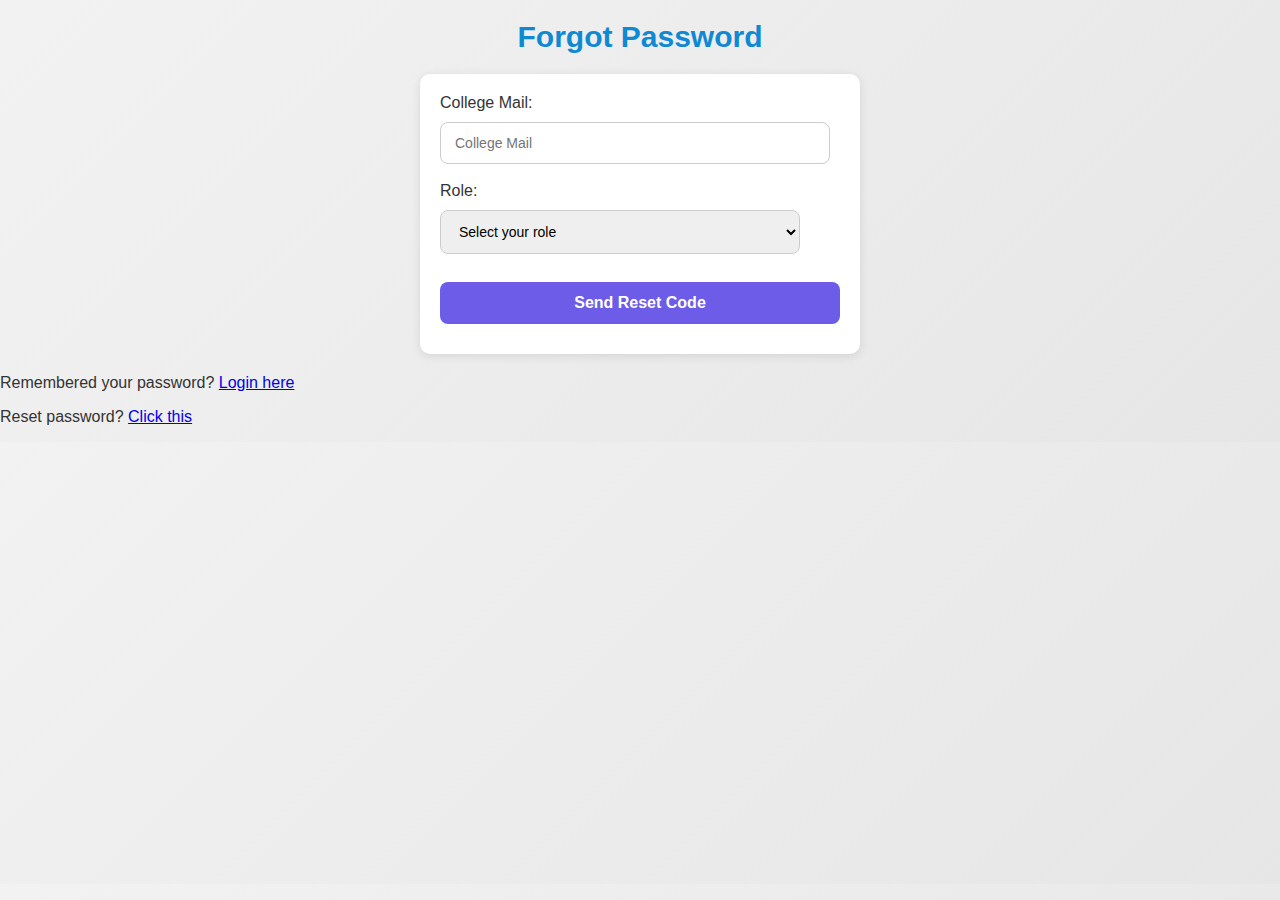
<file: public/forgotPassword.html>
<!DOCTYPE html>
<html lang="en">
<head>
    <meta charset="UTF-8">
    <meta name="viewport" content="width=device-width, initial-scale=1.0">
    <title>Forgot Password</title>
    
    <link rel="stylesheet" href="css/styles.css">
    <link rel="stylesheet" href="css/Ui_loader.css">

</head>
<body>
    <!-- Page Title -->
    <h1 class="heading">Forgot Password</h1>

    <!-- Forgot Password Form -->
    <form id="forgotPasswordForm" class="form">
        <!-- Email Input -->
        <label for="email" class="form-label">College Mail:</label>
        <input type="email" placeholder="College Mail" id="email" class="input" name="email" required>

        <!-- Role Selection -->
        <label for="role" class="form-label">Role:</label>
        <select id="role" name="role" class="input" required>
            <option value="" disabled selected>Select your role</option>
            <option value="student">Student</option>
            <option value="proctor">Proctor</option>
            <option value="admin">Admin</option>
        </select>

        <!-- Submit Button -->
        <button class="button" type="submit">Send Reset Code</button>
    </form>

    <!-- Additional Links -->
    <div class="links">
        <p>Remembered your password? <a href="/login" class="link">Login here</a></p>
        <p>Reset password? <a href="/resetPassword" class="link">Click this</a></p>
    </div>

    <!-- Message Display -->
    <p id="message" class="message"></p>
    <script src="JS/forgotPassword.js" defer></script>

    <script src="JS/loder.js"></script>
</body>
</html>
</file>
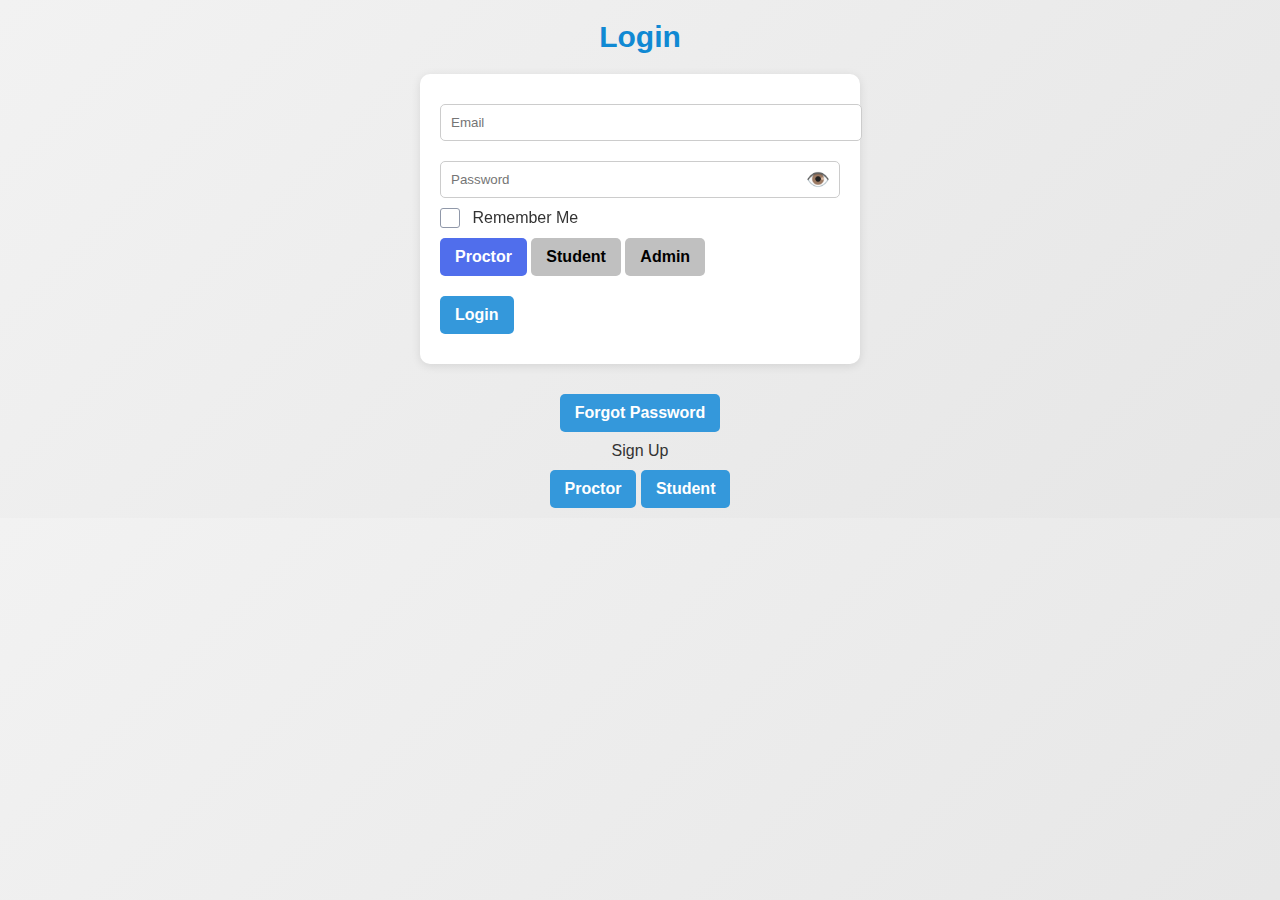
<file: public/login.html>
<!DOCTYPE html>
<html lang="en">
<head>
    <meta charset="UTF-8">
    <meta name="viewport" content="width=device-width, initial-scale=1.0">
    <!-- <link rel="stylesheet" type="text/css" href="css/styles.css"> -->
    <link rel="stylesheet" type="text/css" href="css/login.css">
    <link rel="stylesheet" href="css/Ui_loader.css">


    <title>Login</title>
 
</head>
<body>

    <!-- Main Container for Login Page -->
    <div class="main">
        <h1 class="heading">Login</h1>
        
        <!-- Login Form -->
        <div class="login">
            <form id="loginForm" class="form" method="get">
                
                <!-- Email Input -->
                <label for="email" class="form-label"></label>
                <input type="email" name="email" class="input" id="email" placeholder="Email" required autocomplete="email">
                
                <!-- Password Input with Visibility Toggle -->
                <div class="password-container">
                    <label for="password" class="form-label"></label>
                    <input type="password" name="password" class="input" id="password" placeholder="Password" required autocomplete="current-password">
                    <span id="togglePassword" class="toggle-password">👁️</span>
                </div>
                
                <!-- Remember Me Checkbox -->
                <div class="checkbox-wrapper-46">
                    <input type="checkbox" id="rememberMe" class="inp-cbx">
                    <label for="rememberMe" class="cbx">
                        <span>
                            <svg viewBox="0 0 12 10" height="10px" width="12px">
                                <polyline points="1.5 6 4.5 9 10.5 1"></polyline>
                            </svg>
                        </span>
                        <span>Remember Me</span>
                    </label>
                </div>
                
                <!-- Role Selection Buttons -->
                <div id="roleSelection" class="side-by-side">
                    <button type="button" class="button" id="proctorButton" value="proctor">Proctor</button>
                    <button type="button" class="button" id="studentButton" value="student">Student</button>
                    <button type="button" class="button" id="adminButton" value="admin">Admin</button>

                </div>
                <input type="hidden" name="role" id="selectedRole" value="">
                
                
                <!-- Submit Button -->
                <button class="button" type="submit">Login</button>
            </form>
        </div>
        <div class="centerx">
        <!-- Forgot Password Link -->
        <a href="/forgotPassword" class="button">Forgot Password</a>
        
        <!-- Signup Section -->
        <div class="signup">
            <label class="form-label">Sign Up</label>
            <div class="signup-buttons">
                <a class="button" href="/registerProctor">Proctor</a>
                <a class="button" href="/registerStudent">Student</a>
            </div>
        </div>
    </div>
</div>
    <!-- JavaScript for Password Visibility Toggle -->
    <script src="JS/db.js"></script>
    <script src="JS/main.js"></script>
    <script src="JS/login.js"></script>

    <!-- <script src="JS/logout.js"></script> -->
     <!-- IndexedDB functions -->
    
<script src="JS/loder.js"></script>
</body>
</html>
</file>
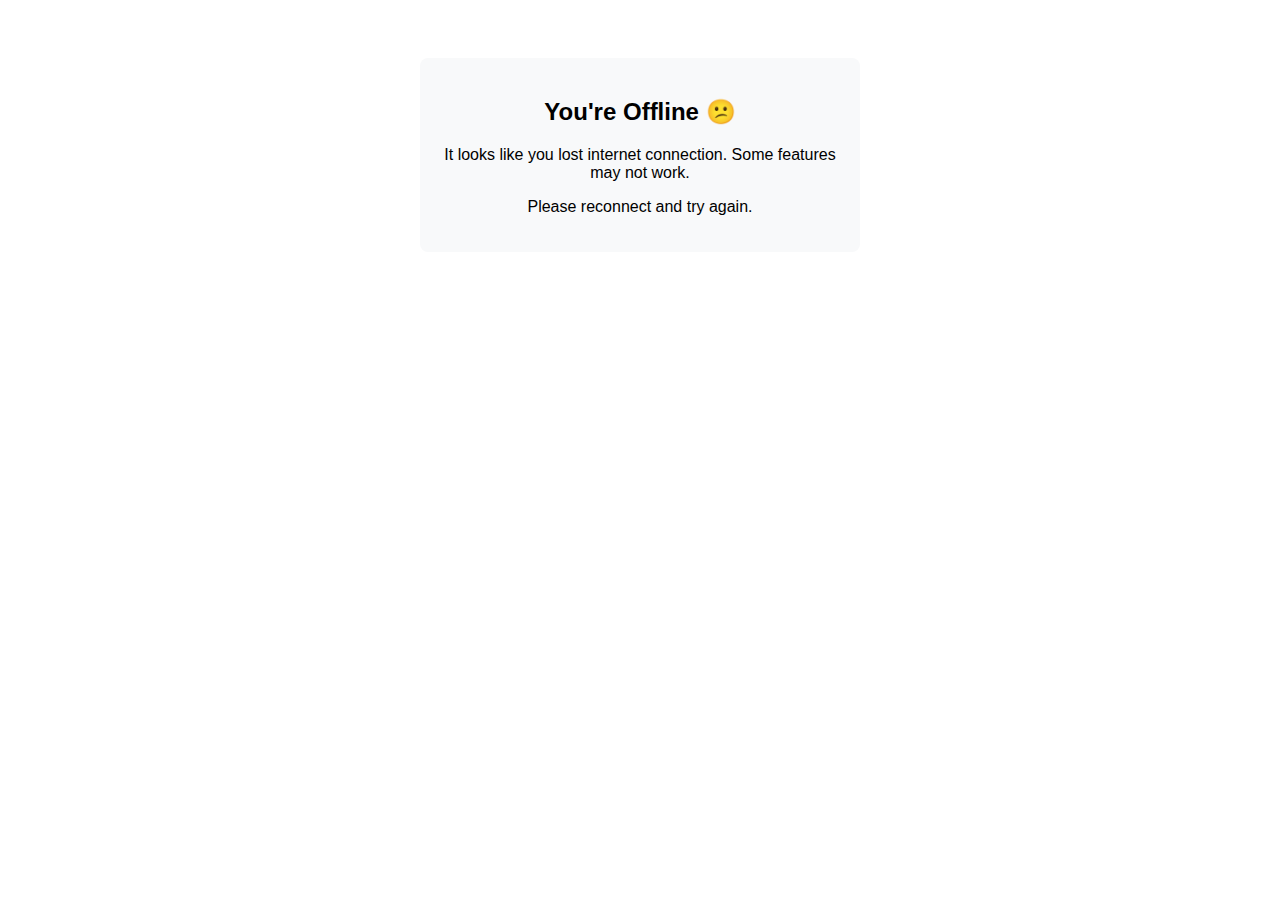
<file: public/offline.html>
<!DOCTYPE html>
<html lang="en">
<head>
    <meta charset="UTF-8">
    <meta name="viewport" content="width=device-width, initial-scale=1.0">
    <title>Offline Mode</title>
    <style>
        body { text-align: center; font-family: Arial, sans-serif; padding: 50px; }
        .container { max-width: 400px; margin: auto; background: #f8f9fa; padding: 20px; border-radius: 8px; }
    </style>
</head>
<body>
    <div class="container">
        <h2>You're Offline 😕</h2>
        <p>It looks like you lost internet connection. Some features may not work.</p>
        <p>Please reconnect and try again.</p>
    </div>
</body>
</html>
</file>
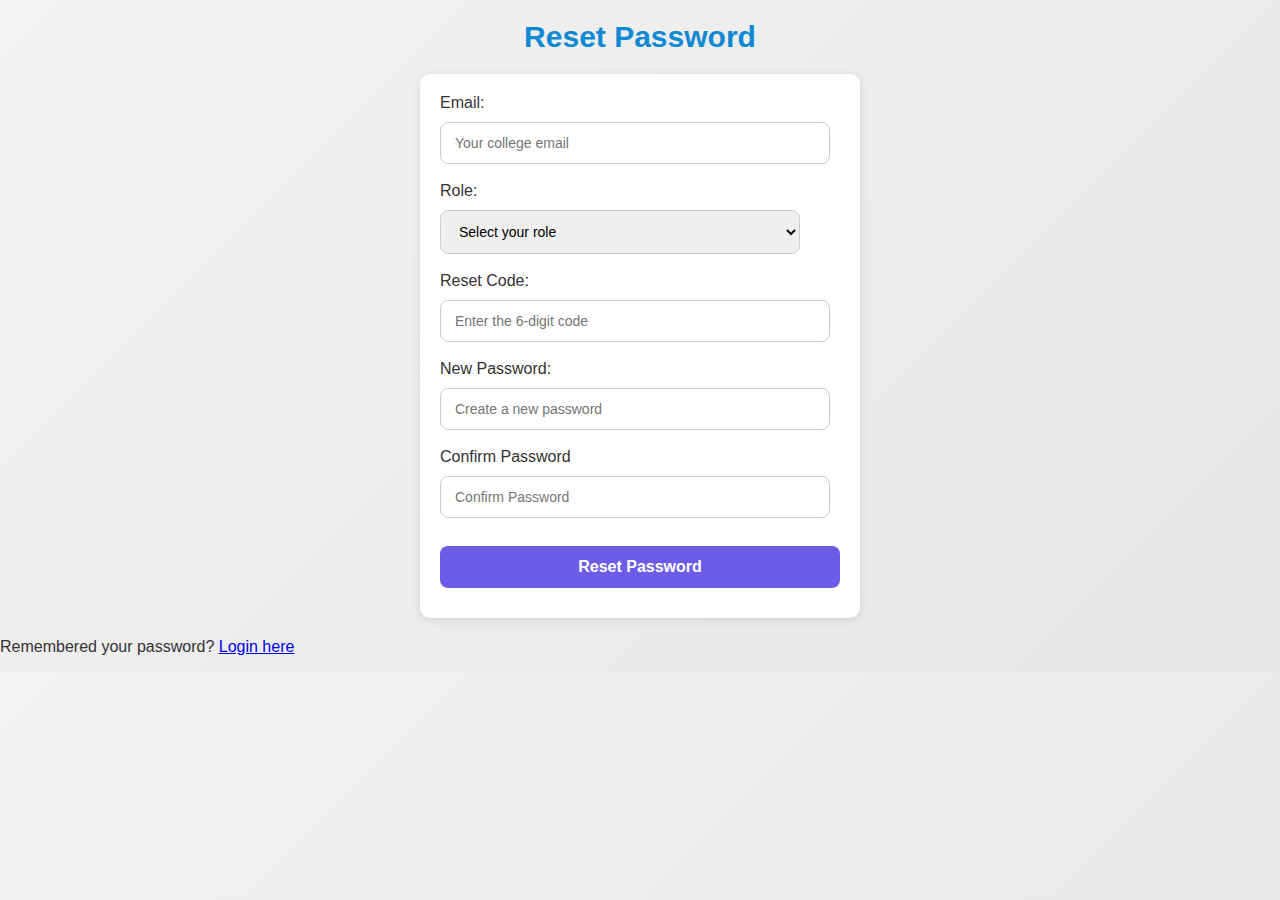
<file: public/resetPassword.html>
<!DOCTYPE html>
<html lang="en">
<head>
    <meta charset="UTF-8">
    <meta name="viewport" content="width=device-width, initial-scale=1.0">
    <title>Reset Password</title>
    <link rel="stylesheet" href="css/styles.css">
    <link rel="stylesheet" href="css/Ui_loader.css">

</head>
<body>
    <div class="main">
        <h1 class="heading">Reset Password</h1>
        <form id="resetPasswordForm" class="form">
            <label for="email" class="form-label">Email:</label>
            <input type="email" class="input" id="email" name="email" placeholder="Your college email" required>

            <label for="role" class="form-label">Role:</label>
            <select id="role" name="role" class="input" required>
                <option value="" disabled selected>Select your role</option>
                <option value="student">Student</option>
                <option value="proctor">Proctor</option>
                <option value="admin">Admin</option>

                </select>

            <label for="code" class="form-label">Reset Code:</label>
            <input type="text" id="code" class="input" name="code" placeholder="Enter the 6-digit code" required>

            <label for="newPassword" class="form-label">New Password:</label>
            <input type="password" class="input" id="newPassword" name="newPassword" placeholder="Create a new password" required>

            <label for="confirmpassword" class="form-label">Confirm Password</label>
            <input type="password" id="confirmpassword" placeholder="Confirm Password" class="input" required />

            <button class="button" type="submit">Reset Password</button>
        </form>
        <p>Remembered your password? <a href="/login" class="link">Login here</a></p>
        <p id="message"></p>
    </div>
    <script src="JS/resetPassword.js"></script>

    <script src="JS/loder.js"></script>
</body>
</html>
</file>
<file: public/css/styles.css>
/* Base Styles */
body {
  font-family: 'Arial', sans-serif;
  margin: 0;
  padding: 0;
  background: linear-gradient(135deg, #f2f2f2, #e6e6e6);
  color: #333;
}

h1, h2, h3 {
  text-align: center;
  font-weight: 900;
  font-size: 30px;
  color: rgb(16, 137, 211);
}

.centerx {
  text-align: center;
}

p {
  margin: 1em 0;
}

/* Container Styles */
.container {
  max-width: 1200px;
  margin: 0 auto;
  padding: 20px;
}

/* Header & Footer */
header, footer {
  text-align: center;
  padding: 10px 0;
  background-color: #2c3e50;
  color: white;
}

footer p {
  margin: 0;
}

/* Form Styles */
.form {
  background-color: white;
  padding: 20px;
  border-radius: 10px;
  box-shadow: 0 2px 10px rgba(0, 0, 0, 0.1);
  margin: 20px auto;
  max-width: 400px;
}

.input, 
.modal-content input[type="number"], 
.modal-content input[type="text"] {
  width: 90%;
  padding: 12px 14px;
  margin: 10px 0 18px;
  border: 1px solid #ccc;
  border-radius: 8px;
  font-size: 14px;
  transition: border 0.3s ease;
}

.input:focus, 
.modal-content input[type="number"]:focus, 
.modal-content input[type="text"]:focus {
  border-color: #3498db;
  outline: none;
}

/* Button Styles */
.button {
  display: inline-block;
  padding: 12px 20px;
  margin: 10px 0;
  border: none;
  border-radius: 8px;
  background-color: #6c5ce7;
  color: white;
  text-decoration: none;
  font-weight: bold;
  cursor: pointer;
  font-size: 16px;
  transition: background 0.3s ease;
  width: 100%;
}

.button:hover {
  background-color: #5a4de2;
}

/* Modal Styles */
.modal {
  display: none;
  position: fixed;
  z-index: 1000;
  inset: 0;
  background-color: rgba(0, 0, 0, 0.6);
  display: flex;
  align-items: center;
  justify-content: center;
}

.modal-content {
  background-color: #fff;
  padding: 30px;
  border-radius: 14px;
  width: 90%;
  max-width: 400px;
  box-shadow: 0 8px 30px rgba(0, 0, 0, 0.3);
  position: relative;
  text-align: center;
}

.modal-content h2 {
  margin-bottom: 20px;
  font-size: 22px;
  font-weight: 700;
  color: #222;
}

.modal-content label {
  display: block;
  margin-bottom: 6px;
  text-align: left;
  color: #444;
  font-weight: 500;
}

.close {
  position: absolute;
  top: 16px;
  right: 16px;
  color: #333;
  font-size: 26px;
  font-weight: bold;
  cursor: pointer;
  transition: color 0.2s ease;
}

.close:hover {
  color: #ff4d4f;
}

/* Responsive Styles */
@media (max-width: 768px) {
  .container {
    padding: 10px;
  }

  .form {
    width: 90%;
  }
}
</file>
<file: public/css/Ui_loader.css>
.loader-overlay {
  display: none; /* Hidden by default */
  position: fixed;
  top: 0;
  left: 0;
  width: 100vw;
  height: 100vh;
  background-color: rgba(255, 255, 255, 0.8); /* Dark background with transparency */
  z-index: 9999; /* Ensure it covers everything */
  justify-content: center;
  align-items: center;
}
.loader {
  width: 48px;
  height: 48px;
  margin: auto;
  position: relative;
}

.loader:before {
  content: '';
  width: 48px;
  height: 5px;
  background: #999;
  position: absolute;
  top: 60px;
  left: 0;
  border-radius: 50%;
  animation: shadow324 0.5s linear infinite;
}

.loader:after {
  content: '';
  width: 100%;
  height: 100%;
  background: rgb(61, 106, 255);
  position: absolute;
  top: 0;
  left: 0;
  border-radius: 4px;
  animation: jump7456 0.5s linear infinite;
}

@keyframes jump7456 {
  15% {
    border-bottom-right-radius: 3px;
  }

  25% {
    transform: translateY(9px) rotate(22.5deg);
  }

  50% {
    transform: translateY(18px) scale(1, .9) rotate(45deg);
    border-bottom-right-radius: 40px;
  }

  75% {
    transform: translateY(9px) rotate(67.5deg);
  }

  100% {
    transform: translateY(0) rotate(90deg);
  }
}

@keyframes shadow324 {

  0%,
    100% {
    transform: scale(1, 1);
  }

  50% {
    transform: scale(1.2, 1);
  }
}
</file>
<file: public/css/login.css>
/* From Uiverse.io by milegelu */ 
/* .button {
  --bezier: cubic-bezier(0.22, 0.61, 0.36, 1);
  --edge-light: hsla(0, 0%, 50%, 0.8);
  --text-light: rgba(255, 255, 255, 0.4);
  --back-color: 240, 40%;

  cursor: pointer;
  padding: 0.7em 2em;
  border-radius: 0.5em;
  min-height: 2.4em;
  width:10%;
  text-decoration: none;
  display: flex;
  align-items: center;
  gap: 0.5em;
   margin: 15em; 
  font-size: 18px;
  letter-spacing: 0.05em;
  line-height: 1;
  font-weight: bold;

  background: linear-gradient(
    140deg,
    hsla(var(--back-color), 50%, 1) min(2em, 20%),
    hsla(var(--back-color), 50%, 0.6) min(8em, 100%)
  );
  color: hsla(0, 0%, 90%);
  border: 0;
  box-shadow: inset 0.4px 1px 4px var(--edge-light);

  transition: all 0.1s var(--bezier);
}

.button:hover {
  --edge-light: hsla(0, 0%, 50%, 1);
  text-shadow: 0px 0px 10px var(--text-light);
  box-shadow: inset 0.4px 1px 4px var(--edge-light),
    2px 4px 8px hsla(0, 0%, 0%, 0.295);
  transform: scale(1.1);
}

.button:active {
  --text-light: rgba(255, 255, 255, 1);

  background: linear-gradient(
    140deg,
    hsla(var(--back-color), 50%, 1) min(2em, 20%),
    hsla(var(--back-color), 50%, 0.6) min(8em, 100%)
  );
  box-shadow: inset 0.4px 1px 8px var(--edge-light),
    0px 0px 8px hsla(var(--back-color), 50%, 0.6);
  text-shadow: 0px 0px 20px var(--text-light);
  color: hsla(0, 0%, 100%, 1);
  letter-spacing: 0.1em;
  transform: scale(1);
}
 Input buttons *
  text-align: center;
  font-weight: 900;
  font-size: 30px;
  color: rgb(16, 137, 211);
}

.form {
  margin-top: 20px;
}

.form .input {
  width: 100%;
  background: white;
  border: none;
  padding: 15px 20px;
  border-radius: 20px;
  margin-top: 15px;
  box-shadow: #cff0ff 0px 10px 10px -5px;
  border-inline: 2px solid transparent;
}

.form .input::-moz-placeholder {
  color: rgb(170, 170, 170);
}

.form .input::placeholder {
  color: rgb(170, 170, 170);
}

.form .input:focus {
  outline: none;
  border-inline: 2px solid #12B1D1;
} */


/* 3 checkbox seclection */
/* From Uiverse.io by vishnupprajapat */ 
/* Style for password visibility icon */
.password-container {
  position: relative;
  display: flex;
  align-items: center;
}

.toggle-password {
  position: absolute;
  right: 10px;
  cursor: pointer;
  font-size: 1.2em;
}

.checkbox-wrapper-46 input[type="checkbox"] {
  display: none;
  visibility: hidden;
}

.checkbox-wrapper-46 .cbx {
  margin: auto;
  -webkit-user-select: none;
  user-select: none;
  cursor: pointer;
}

.checkbox-wrapper-46 .cbx span {
  display: inline-block;
  vertical-align: middle;
  transform: translate3d(0, 0, 0);
}

.checkbox-wrapper-46 .cbx span:first-child {
  position: relative;
  width: 18px;
  height: 18px;
  border-radius: 3px;
  transform: scale(1);
  vertical-align: middle;
  border: 1px solid #9098a9;
  transition: all 0.2s ease;
}

.checkbox-wrapper-46 .cbx span:first-child svg {
  position: absolute;
  top: 3px;
  left: 2px;
  fill: none;
  stroke: #ffffff;
  stroke-width: 2;
  stroke-linecap: round;
  stroke-linejoin: round;
  stroke-dasharray: 16px;
  stroke-dashoffset: 16px;
  transition: all 0.3s ease;
  transition-delay: 0.1s;
  transform: translate3d(0, 0, 0);
}

.checkbox-wrapper-46 .cbx span:first-child:before {
  content: "";
  width: 100%;
  height: 100%;
  background: #506eec;
  display: block;
  transform: scale(0);
  opacity: 1;
  border-radius: 50%;
}

.checkbox-wrapper-46 .cbx span:last-child {
  padding-left: 8px;
}

.checkbox-wrapper-46 .cbx:hover span:first-child {
  border-color: #506eec;
}

.checkbox-wrapper-46 .inp-cbx:checked + .cbx span:first-child {
  background: #506eec;
  border-color: #506eec;
  animation: wave-46 0.4s ease;
}

.checkbox-wrapper-46 .inp-cbx:checked + .cbx span:first-child svg {
  stroke-dashoffset: 0;
}

.checkbox-wrapper-46 .inp-cbx:checked + .cbx span:first-child:before {
  transform: scale(3.5);
  opacity: 0;
  transition: all 0.6s ease;
}

@keyframes wave-46 {
  50% {
      transform: scale(0.9);
  }
}
       

      button {
        padding: 10px 20px;
        font-size: 16px;
        border: none;
        border-radius: 5px;
        cursor: pointer;
        transition: background-color 0.3s ease, color 0.3s ease;
        background-color: #e0e0e0; /* Default background */
        color: black; /* Default text color */
    }
    
    button.selected {
        background-color: #506eec; /* Bright color when selected */
        color: white; /* Text color when selected */
    }
    
    button.deselected {
        background-color: #c0c0c0; /* Dim color when deselected */
        color: black; /* Text color when deselected */
    }
    #togglePassword {
      background: none;
      border: none;
      cursor: pointer;
    }
    /* Base Styles */
body {
  font-family: 'Arial', sans-serif;
  margin: 0;
  padding: 0;
  background: linear-gradient(135deg, #f2f2f2, #e6e6e6);
  color: #333;
}

h1, h2, h3 {
  text-align: center;
  font-weight: 900;
  font-size: 30px;
  color: rgb(16, 137, 211);
}

.centerx{
  text-align: center;
}
p {
  margin: 1em 0;
}

/* Container Styles */
.container {
  max-width: 1200px;
  margin: 0 auto;
  padding: 20px;
}

header, footer {
  text-align: center;
  padding: 10px 0;
  background-color: #2c3e50;
  color: white;
}

footer p {
  margin: 0;
}

/* Form Styles */
.form {
  background-color: white;
  padding: 20px;
  border-radius: 10px;
  box-shadow: 0 2px 10px rgba(0, 0, 0, 0.1);
  margin: 20px auto;
  max-width: 400px;
}

.input {
  width: 100%;
  padding: 10px;
  margin: 10px 0;
  border: 1px solid #ccc;
  border-radius: 5px;
  transition: border 0.3s ease;
}

.input:focus {
  border: 1px solid #3498db;
}

/* Button Styles */
.button {
  display: inline-block;
  padding: 10px 15px;
  margin: 10px 0;
  border: none;
  border-radius: 5px;
  background-color: #3498db;
  color: white;
  text-decoration: none;
  font-weight: bold;
  cursor: pointer;
  transition: background 0.3s ease;
}

.button:hover {
  background-color: #2980b9;
}

/* Modal Styles */
.modal {
  display: none; /* Hidden by default */
  position: fixed;
  z-index: 1;
  left: 0;
  top: 0;
  width: 100%;
  height: 100%;
  overflow: auto;
  background-color: rgba(0, 0, 0, 0.5);
  padding-top: 60px;
}

.modal-content {
  background-color: #fefefe;
  margin: 5% auto;
  padding: 20px;
  border: 1px solid #888;
  width: 80%;
  max-width: 500px;
  border-radius: 10px;
  box-shadow: 0 2px 10px rgba(0, 0, 0, 0.1);
}

.close {
  color: #aaa;
  float: right;
  font-size: 28px;
  font-weight: bold;
}

.close:hover,
.close:focus {
  color: black;
  text-decoration: none;
  cursor: pointer;
}

/* Responsive Styles */
@media (max-width: 768px) {
  .container {
      padding: 10px;
  }

  .form {
      width: 90%;
  }
}
</file>
